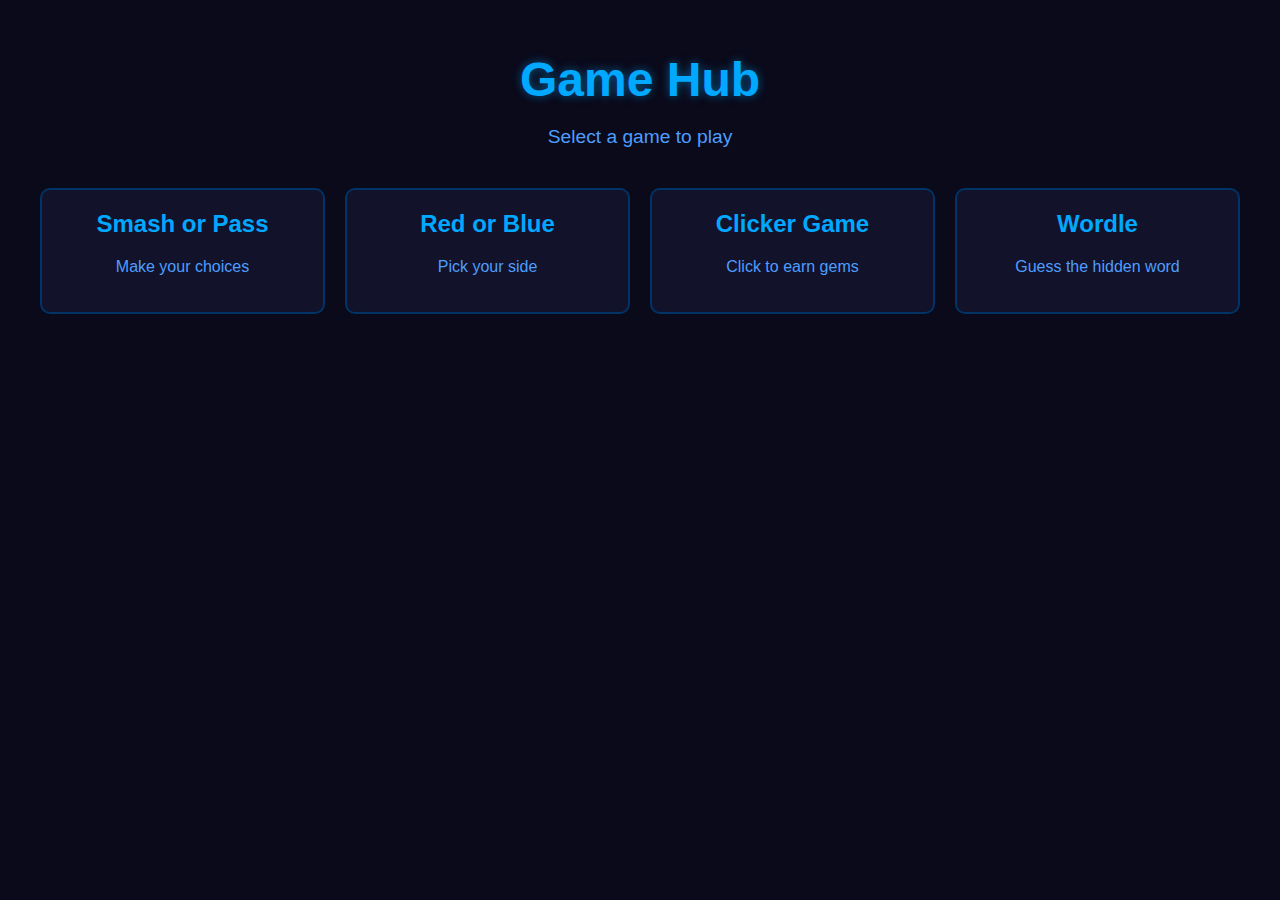
<file: index.html>
<!DOCTYPE html>
<html lang="en">
<head>
    <meta charset="UTF-8">
    <meta name="viewport" content="width=device-width, initial-scale=1.0">
    <title>Game Hub</title>
    <link rel="stylesheet" href="styles.css">
</head>
<body>
    <div class="container">
        <header>
            <h1>Game Hub</h1>
            <p>Select a game to play</p>
        </header>
        
        <div class="games-grid">
            <div class="game-card" onclick="location.href='smashpass.html'">
                <h2>Smash or Pass</h2>
                <p>Make your choices</p>
            </div>
            
            <div class="game-card" onclick="location.href='redorblue.html'">
                <h2>Red or Blue</h2>
                <p>Pick your side</p>
            </div>
            
            <div class="game-card" onclick="location.href='clicker.html'">
                <h2>Clicker Game</h2>
                <p>Click to earn gems</p>
            </div>
            
            <div class="game-card" onclick="location.href='wordle.html'">
                <h2>Wordle</h2>
                <p>Guess the hidden word</p>
            </div>
        </div>
    </div>
    
    <script src="script.js"></script>
</body>
</html>
</file>
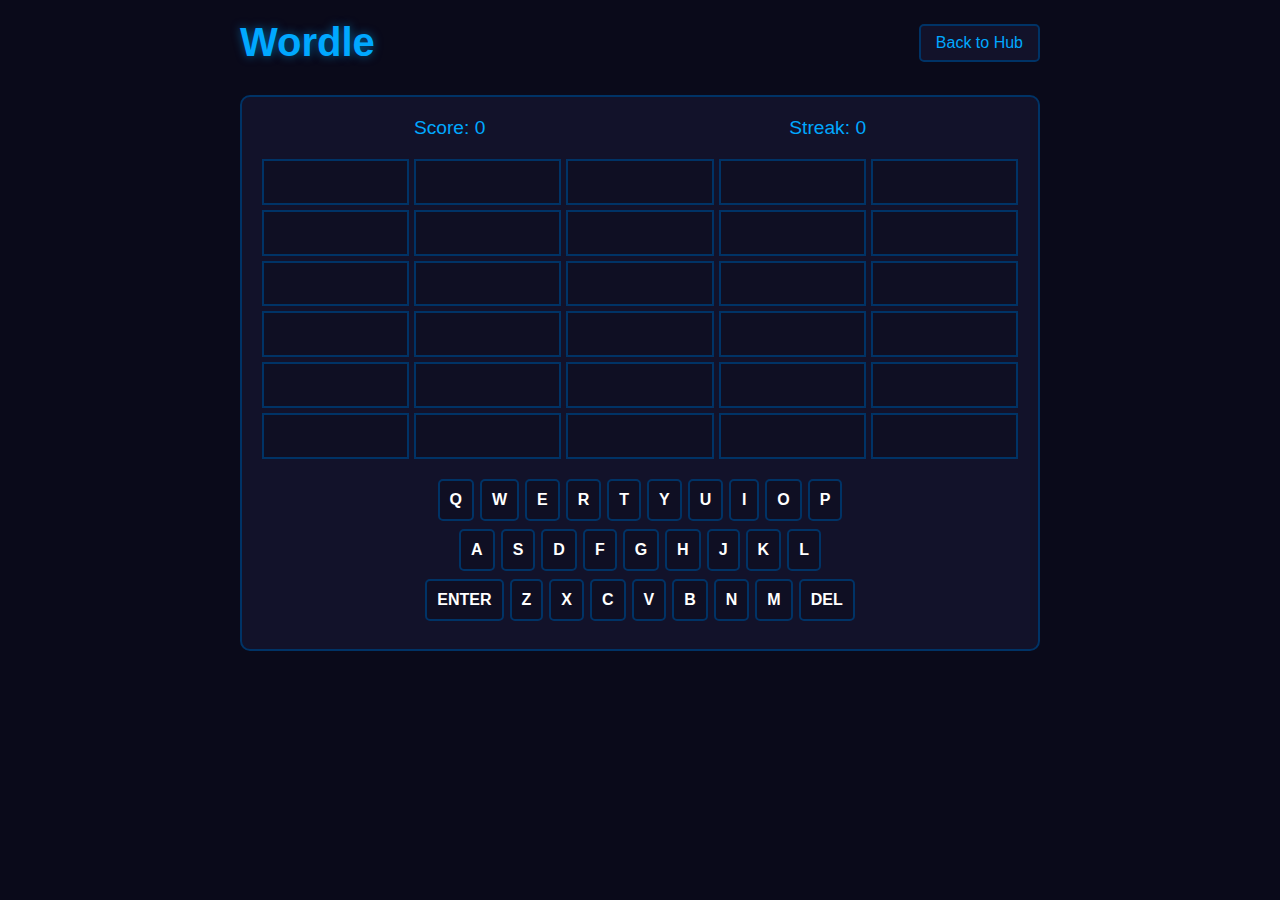
<file: wordle.html>
<!DOCTYPE html>
<html lang="en">
<head>
    <meta charset="UTF-8">
    <meta name="viewport" content="width=device-width, initial-scale=1.0">
    <title>Wordle</title>
    <link rel="stylesheet" href="wordle.css">
</head>
<body>
    <div class="container">
        <header>
            <h1>Wordle</h1>
            <button class="back-button" onclick="location.href='index.html'">Back to Hub</button>
        </header>
        
        <div class="game-container">
            <div class="game-info">
                <div class="score">Score: <span id="score">0</span></div>
                <div class="streak">Streak: <span id="streak">0</span></div>
            </div>
            
            <div class="wordle-grid" id="wordle-grid"></div>
            
            <div class="keyboard">
                <div class="keyboard-row">
                    <button class="key" data-key="Q">Q</button>
                    <button class="key" data-key="W">W</button>
                    <button class="key" data-key="E">E</button>
                    <button class="key" data-key="R">R</button>
                    <button class="key" data-key="T">T</button>
                    <button class="key" data-key="Y">Y</button>
                    <button class="key" data-key="U">U</button>
                    <button class="key" data-key="I">I</button>
                    <button class="key" data-key="O">O</button>
                    <button class="key" data-key="P">P</button>
                </div>
                <div class="keyboard-row">
                    <button class="key" data-key="A">A</button>
                    <button class="key" data-key="S">S</button>
                    <button class="key" data-key="D">D</button>
                    <button class="key" data-key="F">F</button>
                    <button class="key" data-key="G">G</button>
                    <button class="key" data-key="H">H</button>
                    <button class="key" data-key="J">J</button>
                    <button class="key" data-key="K">K</button>
                    <button class="key" data-key="L">L</button>
                </div>
                <div class="keyboard-row">
                    <button class="key wide-key" id="enter-btn">ENTER</button>
                    <button class="key" data-key="Z">Z</button>
                    <button class="key" data-key="X">X</button>
                    <button class="key" data-key="C">C</button>
                    <button class="key" data-key="V">V</button>
                    <button class="key" data-key="B">B</button>
                    <button class="key" data-key="N">N</button>
                    <button class="key" data-key="M">M</button>
                    <button class="key wide-key" id="delete-btn">DEL</button>
                </div>
            </div>
            
            <div class="message hidden" id="message"></div>
            
            <div class="game-over hidden" id="game-over">
                <h2>Game Over</h2>
                <p>The word was: <span id="target-word"></span></p>
                <button class="play-again-btn" id="play-again-btn">Play Again</button>
            </div>
        </div>
    </div>
    
    <script src="wordle.js"></script>
</body>
</html>
</file>
<file: styles.css>
body {
    margin: 0;
    padding: 0;
    font-family: 'Arial', sans-serif;
    background-color: #0a0a1a;
    color: #00a8ff;
}

.container {
    max-width: 1200px;
    margin: 0 auto;
    padding: 20px;
}

header {
    text-align: center;
    margin-bottom: 40px;
}

header h1 {
    font-size: 3rem;
    margin-bottom: 10px;
    text-shadow: 0 0 10px rgba(0, 168, 255, 0.5);
}

header p {
    font-size: 1.2rem;
    color: #4d9eff;
}

.games-grid {
    display: grid;
    grid-template-columns: repeat(auto-fill, minmax(250px, 1fr));
    gap: 20px;
}

.game-card {
    background-color: #12122a;
    border: 2px solid #003366;
    border-radius: 10px;
    padding: 20px;
    text-align: center;
    cursor: pointer;
    transition: all 0.3s ease;
}

.game-card:hover {
    transform: translateY(-5px);
    box-shadow: 0 5px 15px rgba(0, 168, 255, 0.3);
    border-color: #00a8ff;
}

.game-card h2 {
    margin-top: 0;
    color: #00a8ff;
}

.game-card p {
    color: #4d9eff;
}

@media (max-width: 600px) {
    .games-grid {
        grid-template-columns: 1fr;
    }
}
</file>
<file: wordle.css>
body {
    margin: 0;
    padding: 0;
    font-family: 'Arial', sans-serif;
    background-color: #0a0a1a;
    color: #00a8ff;
}

.container {
    max-width: 800px;
    margin: 0 auto;
    padding: 20px;
}

header {
    display: flex;
    justify-content: space-between;
    align-items: center;
    margin-bottom: 30px;
}

header h1 {
    margin: 0;
    font-size: 2.5rem;
    text-shadow: 0 0 10px rgba(0, 168, 255, 0.5);
}

.back-button {
    background-color: #12122a;
    border: 2px solid #003366;
    color: #00a8ff;
    padding: 8px 15px;
    border-radius: 5px;
    cursor: pointer;
    font-size: 1rem;
    transition: all 0.3s ease;
}

.back-button:hover {
    border-color: #00a8ff;
    background-color: #003366;
}

.game-container {
    background-color: #12122a;
    border: 2px solid #003366;
    border-radius: 10px;
    padding: 20px;
    text-align: center;
}

.game-info {
    display: flex;
    justify-content: space-around;
    margin-bottom: 20px;
    font-size: 1.2rem;
}

.wordle-grid {
    display: grid;
    grid-template-rows: repeat(6, 1fr);
    grid-gap: 5px;
    margin-bottom: 20px;
    height: 300px;
}

.wordle-row {
    display: grid;
    grid-template-columns: repeat(5, 1fr);
    grid-gap: 5px;
}

.wordle-tile {
    display: flex;
    justify-content: center;
    align-items: center;
    font-size: 2rem;
    font-weight: bold;
    border: 2px solid #003366;
    background-color: #0f0f23;
    color: #ffffff;
    text-transform: uppercase;
}

.wordle-tile.filled {
    border-color: #4d9eff;
}

.wordle-tile.correct {
    background-color: #4CAF50;
    border-color: #4CAF50;
}

.wordle-tile.present {
    background-color: #FFC107;
    border-color: #FFC107;
    color: #000000;
}

.wordle-tile.absent {
    background-color: #333344;
    border-color: #333344;
}

.keyboard {
    margin-top: 20px;
}

.keyboard-row {
    display: flex;
    justify-content: center;
    margin-bottom: 8px;
}

.key {
    background-color: #0f0f23;
    border: 2px solid #003366;
    color: #ffffff;
    font-size: 1rem;
    font-weight: bold;
    padding: 10px;
    margin: 0 3px;
    border-radius: 5px;
    cursor: pointer;
    min-width: 30px;
    text-transform: uppercase;
    transition: all 0.2s ease;
}

.key:hover {
    background-color: #003366;
}

.wide-key {
    min-width: 50px;
}

.key.correct {
    background-color: #4CAF50;
    border-color: #4CAF50;
}

.key.present {
    background-color: #FFC107;
    border-color: #FFC107;
    color: #000000;
}

.key.absent {
    background-color: #333344;
    border-color: #333344;
}

.message {
    margin-top: 20px;
    padding: 10px;
    background-color: #003366;
    border-radius: 5px;
    font-size: 1.1rem;
}

.hidden {
    display: none;
}

.game-over {
    position: fixed;
    top: 50%;
    left: 50%;
    transform: translate(-50%, -50%);
    background-color: rgba(18, 18, 42, 0.95);
    border: 2px solid #00a8ff;
    border-radius: 10px;
    padding: 20px;
    text-align: center;
    width: 80%;
    max-width: 400px;
    z-index: 100;
}

.game-over h2 {
    margin-top: 0;
    color: #00a8ff;
}

.game-over p {
    font-size: 1.2rem;
    margin: 15px 0;
}

.play-again-btn {
    background-color: #003366;
    border: none;
    color: #00a8ff;
    padding: 10px 20px;
    border-radius: 5px;
    cursor: pointer;
    font-size: 1rem;
    transition: all 0.3s ease;
}

.play-again-btn:hover {
    background-color: #004488;
}

@media (max-width: 600px) {
    .wordle-grid {
        height: 250px;
    }
    
    .wordle-tile {
        font-size: 1.5rem;
    }
    
    .key {
        padding: 8px;
        min-width: 25px;
        font-size: 0.9rem;
    }
    
    .wide-key {
        min-width: 40px;
    }
}
</file>
